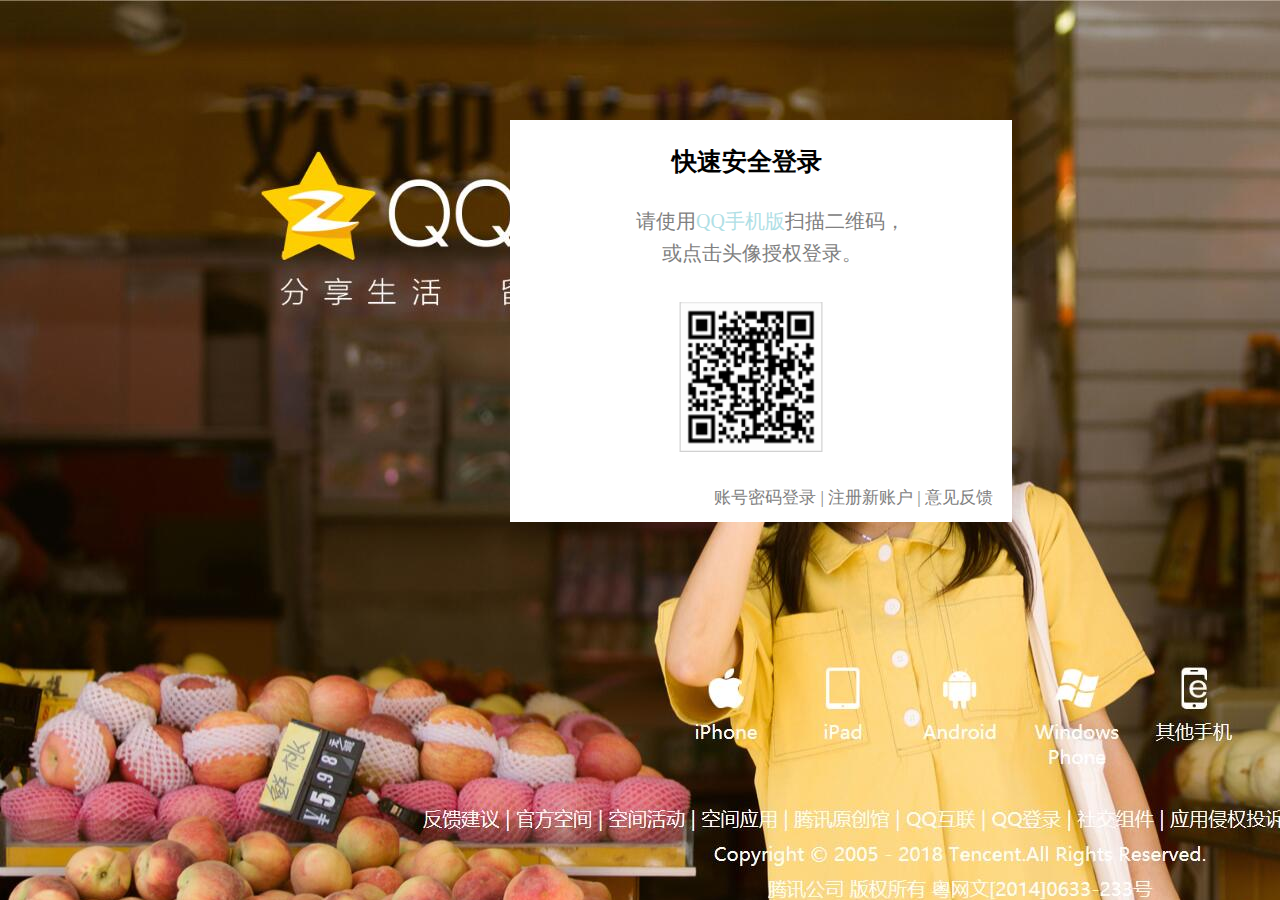
<file: index.html>
<!DOCTYPE html>
<html>
	<head>
		<meta charset="utf-8" />
		<title></title>
		<link rel="stylesheet" type="text/css" href="css/index.css" />
	</head>
	<body>
		<div id="shouye">
			<div id="hearder">
				<h3>快速安全登录</h3>
				<p>请使用<a href="#" id="phone">QQ手机版</a>扫描二维码，</p>
				<p id="onclick">或点击头像授权登录。</p>
			</div>
			<div id="body">
				<img src="img/QQ图片20180621140017.png" />
			</div>
			<div id="footer">
				<span><a href="denglu.html">账号密码登录 | </a></span>
				<span><a href="new.html">注册新账户 |</a></span>
				<span><a href="question.html">意见反馈</a></span>
			</div>
		</div>
	</body>
</html>
</file>
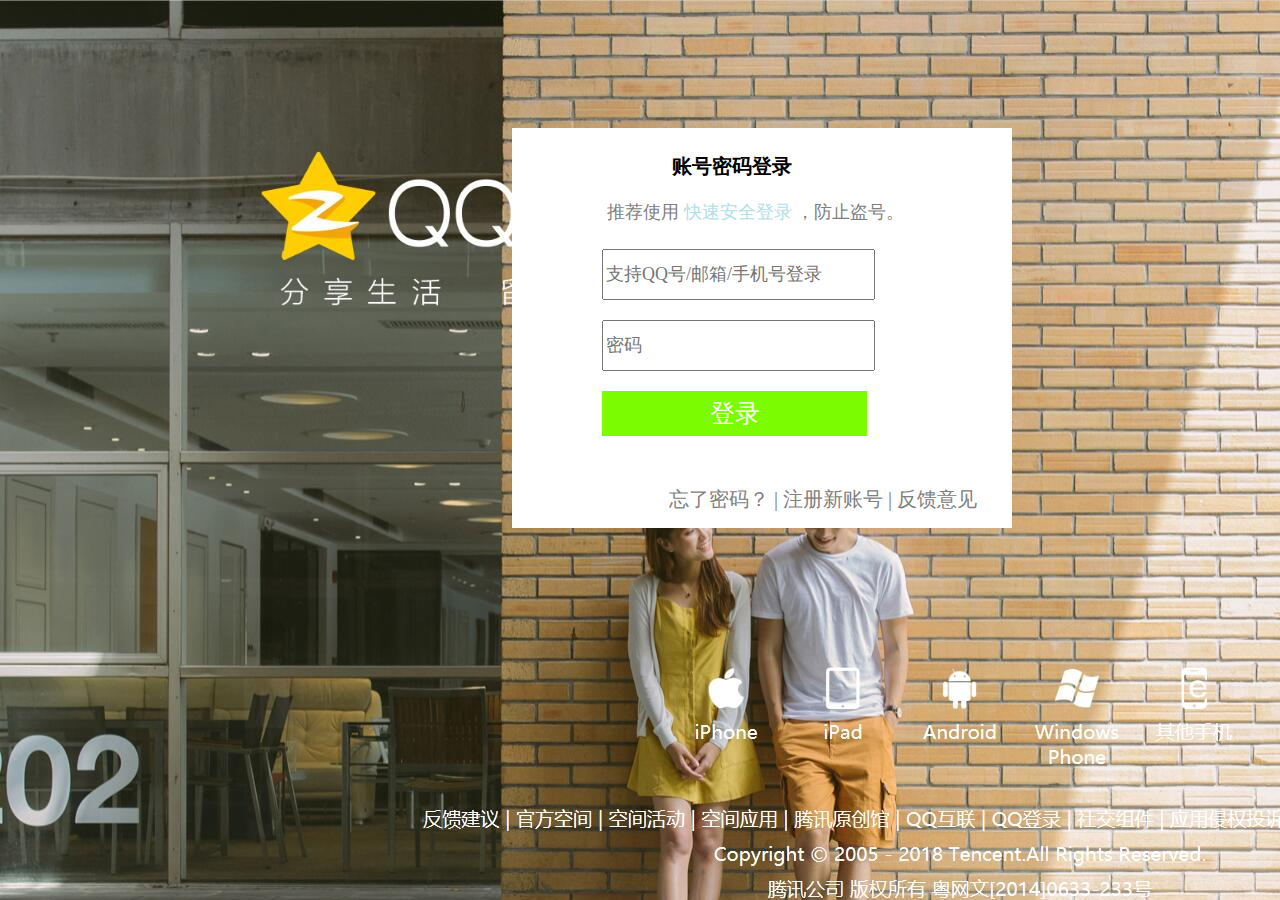
<file: denglu.html>
<!DOCTYPE html>
<html>

	<head>
		<meta charset="UTF-8">
		<title></title>
		<link rel="stylesheet" href="css/denglu.css" type="text/css" />
	</head>

	<body>
		<div class="denglu">
			<div class="hear">
				<div class="hearder">
					<h3>账号密码登录</h3>
					<p>推荐使用
						<a href="index.html" class="quite">快速安全登录</a>
						，防止盗号。
					</p>
				</div>
				<div class="body"> 
					<input type="text" placeholder="支持QQ号/邮箱/手机号登录" />
					<input type="password" placeholder="密码" />
					<input type="submit" value="登录" class="submit" />
				</div>
			</div>
			<div id="footer">
				<span><a href="#">忘了密码？ |</a></span>
				<span><a href="new.html">注册新账号 |</a></span>
				<span><a href="question.html">反馈意见</a></span>
			</div>
		</div>
	</body>

</html>
</file>
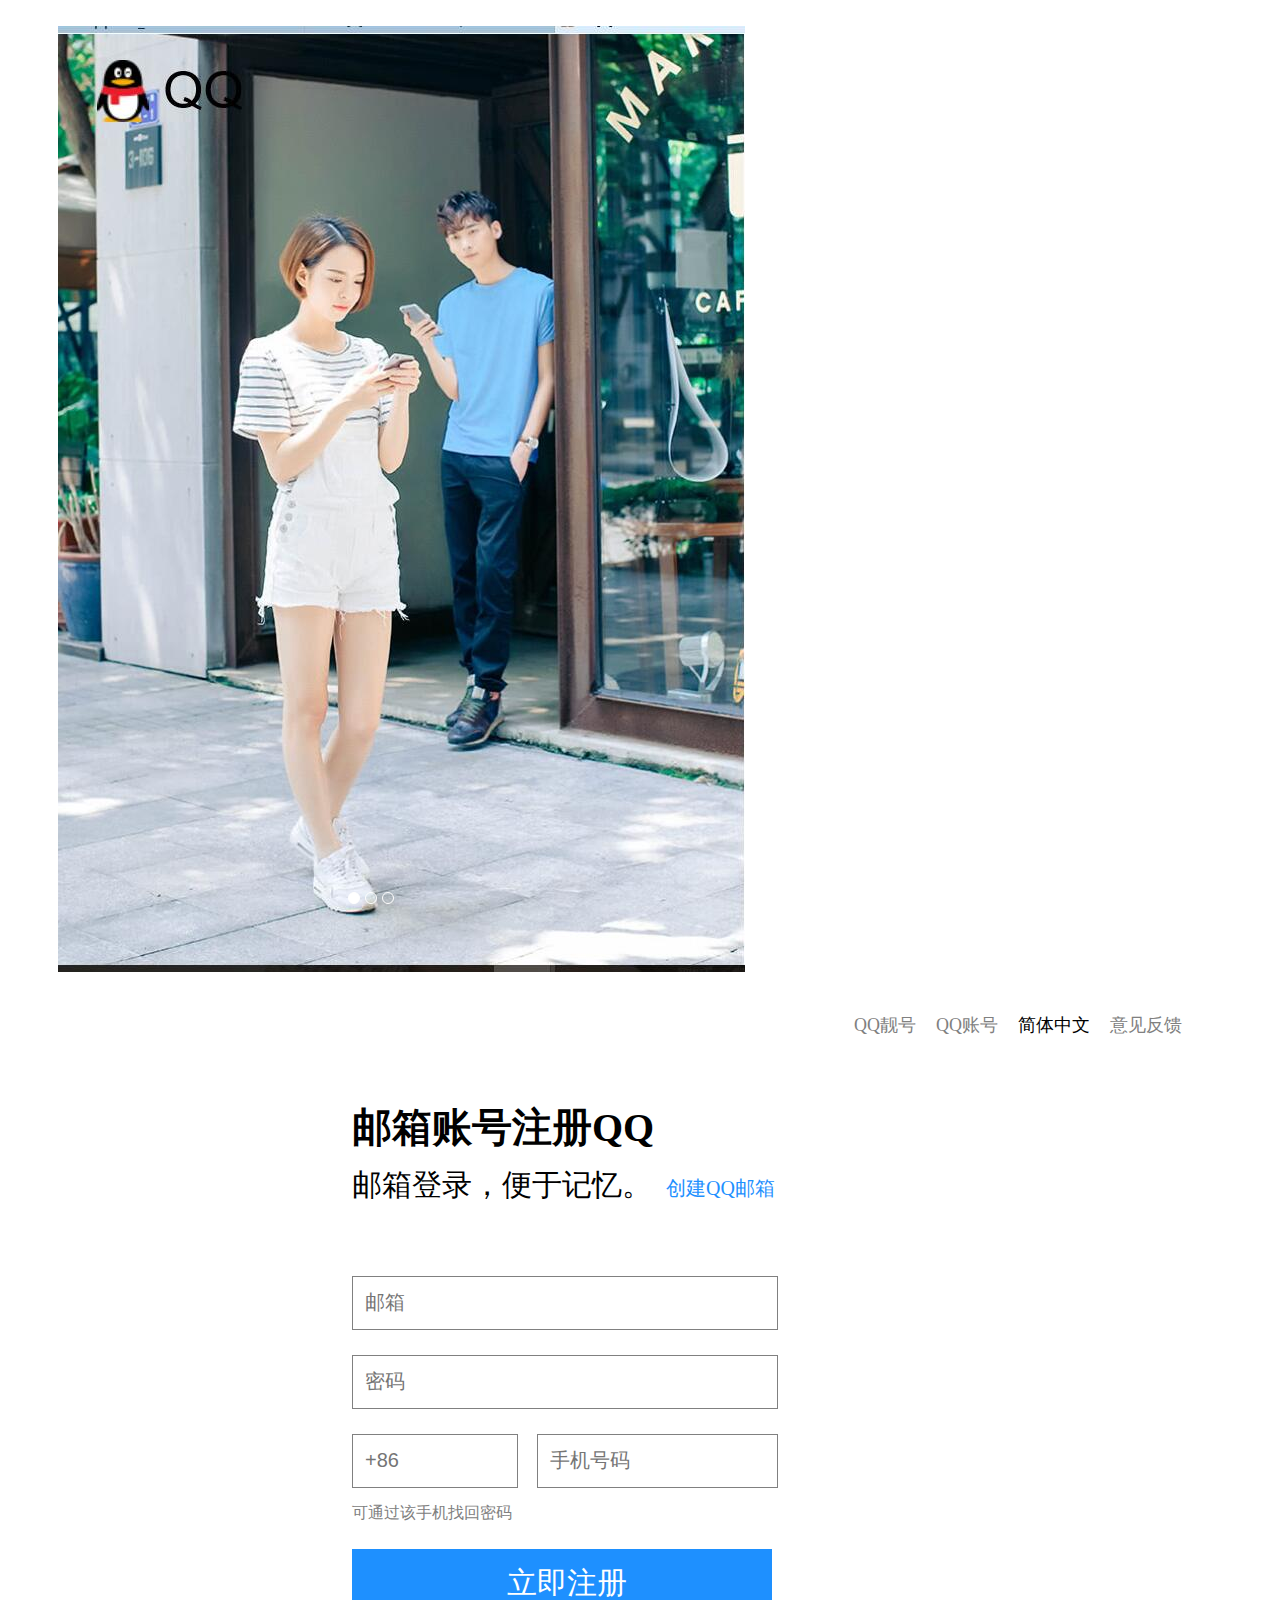
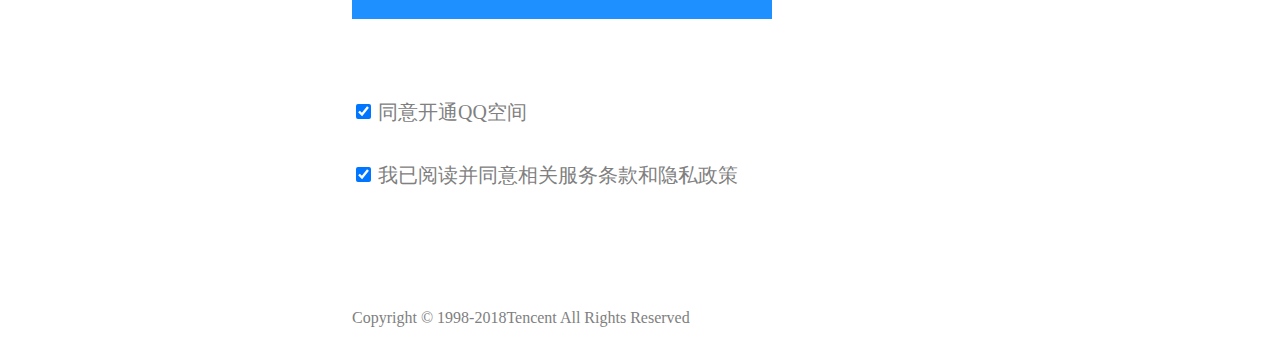
<file: emial.html>
<!DOCTYPE html>
<html>

	<head>
		<meta charset="UTF-8">
		<title></title>
		<link rel="stylesheet" href="css/emial.css" type="text/css" />
	</head>

	<body>
		<div class="new">
			<div id="box">
				<ul id="ul">
					<li style="display: block;">
						<img alt="" src="img/QQ图片20180622142655.jpg" />
					</li>
					<li>
						<img alt="" src="img/QQ图片20180622142631.jpg" />
					</li>
					<li>
						<img alt="" src="img/QQ图片20180622142706.jpg" />
					</li>
				</ul>
				<ol id="ol">
					<li id="active"></li>
					<li></li>
					<li></li>
				</ol>
				<script type="text/javascript" src="js/new.js"></script>
			</div>
			<div class="top">
				<ul class="nav">
					<li><a href="#">QQ靓号</a></li>
					<li>
						<a href="new.html">QQ账号</a>
					</li>
					<li>
						<a href="new.html" class="chinese">简体中文</a>
						<ol>
							<li>繁體中文</li>
							<li>English</li>
						</ol>
					</li>
					<li><a href="question.html">意见反馈</a></li>
				</ul>
			</div>
			<div id="middle">
				<div id="welcome">
					<h1>邮箱账号注册QQ</h1>
					<span id="day">邮箱登录，便于记忆。</span>
					<span id="num"><a href="#" class="file">创建QQ邮箱</a></span>
				</div>
				<div id="input">
					<input type="text" placeholder="邮箱" />
					<input type="password" placeholder="密码" />
				</div>
				<div id="tel">
					<input type="number" placeholder="+86" id="minus" />
					<input type="number" placeholder="手机号码" id="phone" />
					<p>可通过该手机找回密码</p>
					<input type="submit" value="立即注册" id="quite" />
				</div>
				<div id="footer">
						<p>
							<input type="checkbox" checked="checked" />
							<label>同意开通QQ空间</label>
						</p>
						<p>
							<input type="checkbox" checked="checked" />
							<label>我已阅读并同意相关服务条款和隐私政策</label>
						</p>
						<p id="copy">Copyright © 1998-2018Tencent All Rights Reserved</p>
				</div>
			</div>
		</div>
	</body>

</html>
</file>
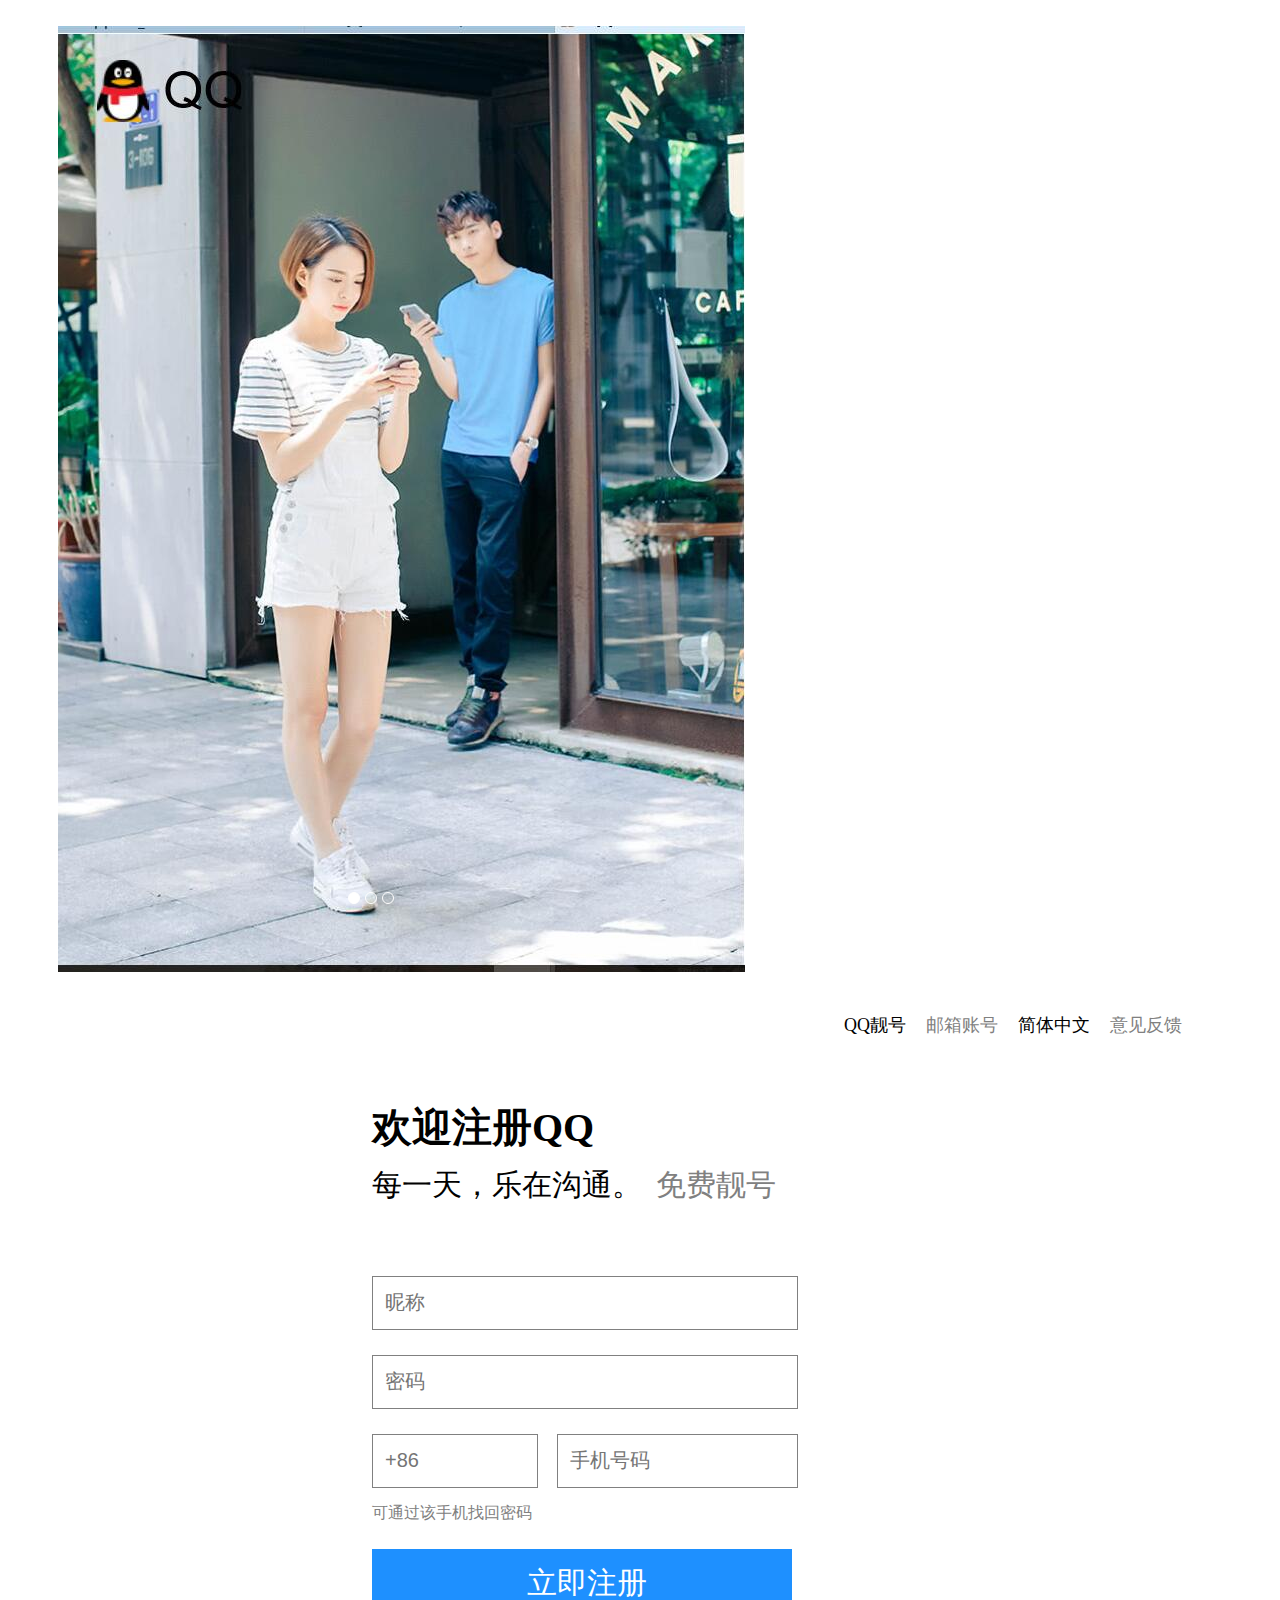
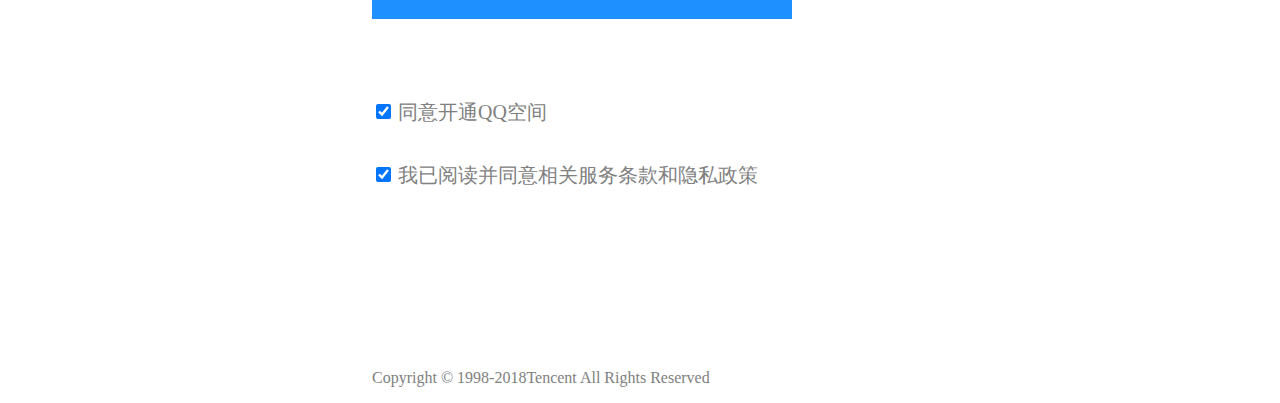
<file: new.html>
<!DOCTYPE html>
<html>

	<head>
		<meta charset="UTF-8">
		<title></title>
		<link rel="stylesheet" href="css/new.css" type="text/css" />
	</head>

	<body>
		<div class="new">
			<div id="box">
				<ul id="ul">
					<li style="display: block;">
						<img alt="" src="img/QQ图片20180622142655.jpg" />
					</li>
					<li>
						<img alt="" src="img/QQ图片20180622142631.jpg" />
					</li>
					<li>
						<img alt="" src="img/QQ图片20180622142706.jpg" />
					</li>
				</ul>
				<ol id="ol">
					<li id="active"></li>
					<li></li>
					<li></li>
				</ol>
				<script type="text/javascript" src="js/new.js"></script>
			</div>
			<div class="top">
				<nav>
				<ul class="nav">
					<li>QQ靓号</li>
					<li>
						<a href="emial.html">邮箱账号</a>
					</li>
					<li>
						<a href="new.html" class="chinese">简体中文</a>
						<ol>
							<li>繁體中文</li>
							<li>English</li>
						</ol>
					</li>
					<li><a href="question.html">意见反馈</a></li>
				</ul>
				</nav>
			</div>
			<div id="middle">
				<div id="welcome">
					<h1>欢迎注册QQ</h1>
					<span id="day">每一天，乐在沟通。</span>
					<span id="num"><a href="#" class="file">免费靓号</a></span>
				</div>
				<div id="input">
					<input type="text" placeholder="昵称" />
					<input type="password" placeholder="密码" />
				</div>
				<div id="tel">
					<input type="number" placeholder="+86" id="minus" />
					<input type="number" placeholder="手机号码" id="phone" />
					<p>可通过该手机找回密码</p>
					<input type="submit" value="立即注册" id="quite" />
				</div>
				<div id="footer">
						<p>
							<input type="checkbox" checked="checked" />
							<label>同意开通QQ空间</label>
						</p>
						<p>
							<input type="checkbox" checked="checked" />
							<label>我已阅读并同意相关服务条款和隐私政策</label>
						</p>
						<p id="copy">Copyright © 1998-2018Tencent All Rights Reserved</p>
				</div>
			</div>
		</div>
	</body>

</html>
</file>
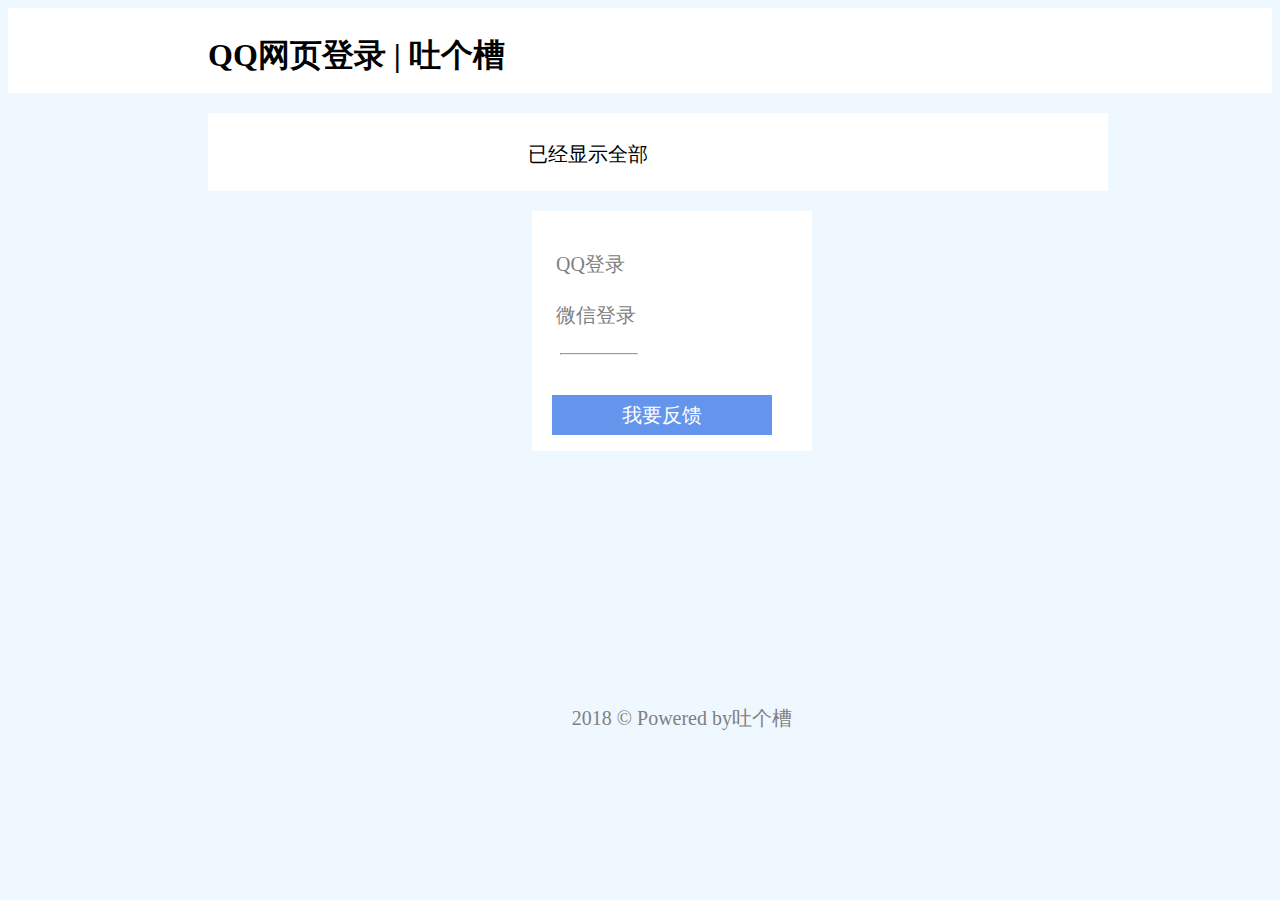
<file: question.html>
<!DOCTYPE html>
<html>

	<head>
		<meta charset="UTF-8">
		<title></title>
		<link rel="stylesheet" type="text/css" href="css/queston.css" />
	</head>

	<body>
		<div id="question">
			<div id="nav">
				<nav>
					<h1>QQ网页登录 | 吐个槽</h1>
				</nav>
			</div>
			<div id="display">
				<p>已经显示全部</p>
			</div>
			<div id="powered">
				<div id="want">
					<p>
						<a href="index.html">QQ登录</a>
					</p>
					<p>
						<a href="#">微信登录</a>
					</p>
					<hr />
					<input type="submit" value="我要反馈" />
					<span>2018 © Powered by吐个槽</span>
				</div>
			</div>
		</div>
	</body>

</html>
</file>
<file: css/index.css>
#shouye{
	margin: 0px auto;
	width: 500px;
	height: 400px;
	border: solid 1px white;
	background-color: white;
	float: right;
	margin-top: 120px;
	margin-right: 260px;
}
#hearder{
	margin: 0px auto;
	width: 310px;
}
h3{
	font-family: "微软雅黑";
	font-size: 25px;
	margin-top: 24px;
	margin-bottom: 30px;
	margin-left: 66px;
}
p{
	font-size: 20px;
	color: gray;
	font-family: "微软雅黑";
	margin: 5px;
	margin-left: 30px;
}
#onclick{
	margin-left: 56px;
}
#phone{
	text-decoration: none;
	color: #B0E0E6;
}
img{
	margin-left: 165px;
	width: 150px;
	height: 150px;
	padding-top: 30px;
	padding-bottom: 30px;
}
a{
	text-decoration: none;
	color: gray;
}
a:hover{
	text-decoration: underline;
}
#footer{
	float: right;
	font-size: 17px;
	margin-right: 18px;
}
body{
	background: url(../img/QQ图片20180626150656.jpg) no-repeat;
	margin-top: 0px;
}
</file>
<file: css/denglu.css>
.denglu{
	margin: auto 0px;
	width: 500px;
	height: 400px;
	border: solid 0px white;
	background-color: white;
	float: right;
	margin-top: 120px;
	margin-right: 260px;
}
.hear{
	margin: 0px auto;
	width: 340px;
}
h3{
	font-family: "微软雅黑";
	font-size: 20px;
	text-indent: 80px;
	margin-top: 10px;
	margin-bottom: 20px;
	padding-top: 15px;
}
p{
	font-size: 18px;
	color: gray;
	font-family: "微软雅黑";
	margin: 15px;
}
.quite{
	text-decoration: none;
	color: #B0E0E6;
}
input{
	font-family: "微软雅黑";
	height: 45px;
	width: 265px;
	margin:10px ;
	font-size: 18px;
}
.submit{
	background-color: lawngreen;
	border: 0px;
	font-size: 25px;
	font-family: "微软雅黑";
	color: white;
	margin-bottom: 50px;
}
a{
	text-decoration: none;
	color: gray;
}
a:hover{
	text-decoration: underline;
}
#footer{
	float: right;
	font-size: 20px;
	margin-right: 35px;
}
body{
	background: url(../img/QQ图片20180626154742.jpg) no-repeat;
}
</file>
<file: css/emial.css>
#box{
	position: relative;
}
#ul li{
	list-style: none;
	display: none;
}
#ol{
	position: absolute;
	top: 860px;
	left: 300px;
}
#ol li{
	list-style: none;
	float: left;
	width: 10px;
	height: 10px;
	border-radius: 50%;
	border: 1px solid white;
	text-align: center;
    margin-right: 5px;
}
#active{
	background-color: white;
}
#box img{
	margin-right: 50px;
}
.nav{
	float: right;
	margin-right: 80px;
}
ul li{
	list-style: none;
	float: left;
	margin: 10px;
	font-family: "微软雅黑";
	font-size: 18px;
}
.nav li ol{ 
	list-style:none;
	width:300px; 
    height:0px; 
    overflow:hidden;
	position:absolute;
}
.nav li:hover ol{ 
	height:110px;
	width: 98px;
	border: solid 1px greenyellow;
	transition:height 1s;
	background-color: blue;
	font-size: 20px;
	color: white;

} 
#middle{
	float: right;
	width: 680px;
	margin-top: 10px;
	margin-right: 240px;
}
.chinese{
	text-decoration: none;
	color: black;
}
#welcome{
	float: left;
	margin-bottom: 45px;
}
h1{
	font-size: 40px;
	margin-bottom: 10px;
}
#day{
	font-family: "微软雅黑";
	font-size: 30px;
}
#num{
	font-family: "微软雅黑";
	font-size: 15px;
}
a{
	text-decoration: none;
	color: gray;
}
a:hover{
	color:blueviolet;
}
input{
	height: 50px;
	width: 420px;
	margin-top: 25px;
	border: solid 1px gray;
	font-size: 20px;
	text-indent: 10px;
}
#minus{
	width: 160px;
}
#phone{
	width: 235px;
	margin: 15px;
}
#tel p{
	margin: 0px;
	color: gray;
}
#quite{
	width: 420px;
	height: 70px;
	border: 0px;
	color: white;
	background-color: dodgerblue;
	font-size: 30px;
}
#footer{
	margin-top: 60px;
	width: 630px;
}
#footer input{
	width: 15px;
	height: 15px;
	border-color:gray ;
	background-color: gray;
}
#footer label{
	margin-top:10px ;
	color: gray;
	font-size: 20px;
}
#copy{
	width: 450px;
	color: gray;
	margin-top:120px ;
}
.file{
	margin-left: 10px;
	font-size: 20px;
	color: dodgerblue;
	font-family:"微软雅黑" ;
}
</file>
<file: css/new.css>
#box{
	position: relative;
	
}
#ul li{
	list-style: none;
	display: none;
}
#ol{
	position: absolute;
	top: 860px;
	left: 300px;
}
#ol li{
	list-style: none;
	float: left;
	width: 10px;
	height: 10px;
	border-radius: 50%;
	border: 1px solid white;
	text-align: center;
    margin-right: 5px;
}
#active{
	background-color: white;
}
#box img{
	margin-right: 50px;
}
.nav{
	float: right;
	margin-right: 80px;
}
ul li{
	list-style: none;
	float: left;
	margin: 10px;
	font-family: "微软雅黑";
	font-size: 18px;
}
.nav li ol{ 
	list-style:none;
	width:300px; 
    height:0px; 
    overflow:hidden;
	position:absolute;
}
.nav li:hover ol{ 
	height:150px;
	width:120px;
	transition:height 1s;
	background-color: white;
	font-size: 20px;

} 
#middle{
	float: right;
	width: 680px;
	margin-top: 10px;
	margin-right: 220px;
}
.chinese{
	text-decoration: none;
	color: black;
}
#welcome{
	float: left;
	margin-bottom: 45px;
}
h1{
	font-size: 40px;
	margin-bottom: 10px;
}
#day{
	font-family: "微软雅黑";
	font-size: 30px;
}
#num{
	margin:10px;
	font-family: "微软雅黑";
	font-size: 30px;
}
a{
	text-decoration: none;
	color: gray;
}
a:hover{
	color:blueviolet;
}
input{
	height: 50px;
	width: 420px;
	margin-top: 25px;
	border: solid 1px gray;
	font-size: 20px;
	text-indent: 10px;
}
#minus{
	width: 160px;
}
#phone{
	width: 235px;
	margin: 15px;
}
#tel p{
	margin: 0px;
	color: gray;
}
#quite{
	width: 420px;
	height: 70px;
	border: 0px;
	color: white;
	background-color: dodgerblue;
	font-size: 30px;
}
#footer{
	margin-top: 60px;
	width: 630px;
}
#footer input{
	width: 15px;
	height: 15px;
	border-color:gray ;
	background-color: gray;
}
#footer label{
	margin-top:10px ;
	color: gray;
	font-size: 20px;
}
#copy{
	width: 450px;
	color: gray;
	margin-top:180px ;
}
</file>
<file: css/queston.css>
body{
	background-color: aliceblue;
}
#nav{
	background-color: white;
	height: 80px;
	padding-top: 5px;
	padding-left: 200px;
	font-family: "微软雅黑";
	font-size: 16px;
}
#display{
	background-color: white;
	width: 580px;
	height: 70px;
	margin-left: 200px;
	margin-top: 20px;
	padding-top: 8px;
	padding-left: 320px;
	font-size: 20px;
	float: left;
}
#want{
	width: 240px;
	height: 200px;
	background-color: white;
	float: right;
	margin-top: 20px;
	margin-right: 460px;
	padding: 20px;
	font-family: "楷体";
	font-size: 20px;
	color: gray;
}
a{
	text-decoration: none;
	color: gray;
}
a:hover{
	text-decoration: underline;
	color: blue;
}
#want p{
	list-style: none;
	padding: 4px;
	padding-top: 0px;
}
hr{
	width: 76px;
	margin-right: 154px;
	color: gray;
}
input{
	border: none;
	width: 220px;
	height: 40px;
	background-color: cornflowerblue;
	font-size: 20px;
	color: white;
	margin-top: 30px;
	margin-right: 70px;
}
#powered span{
	float: right;
	margin-top: 270px;
}
</file>
